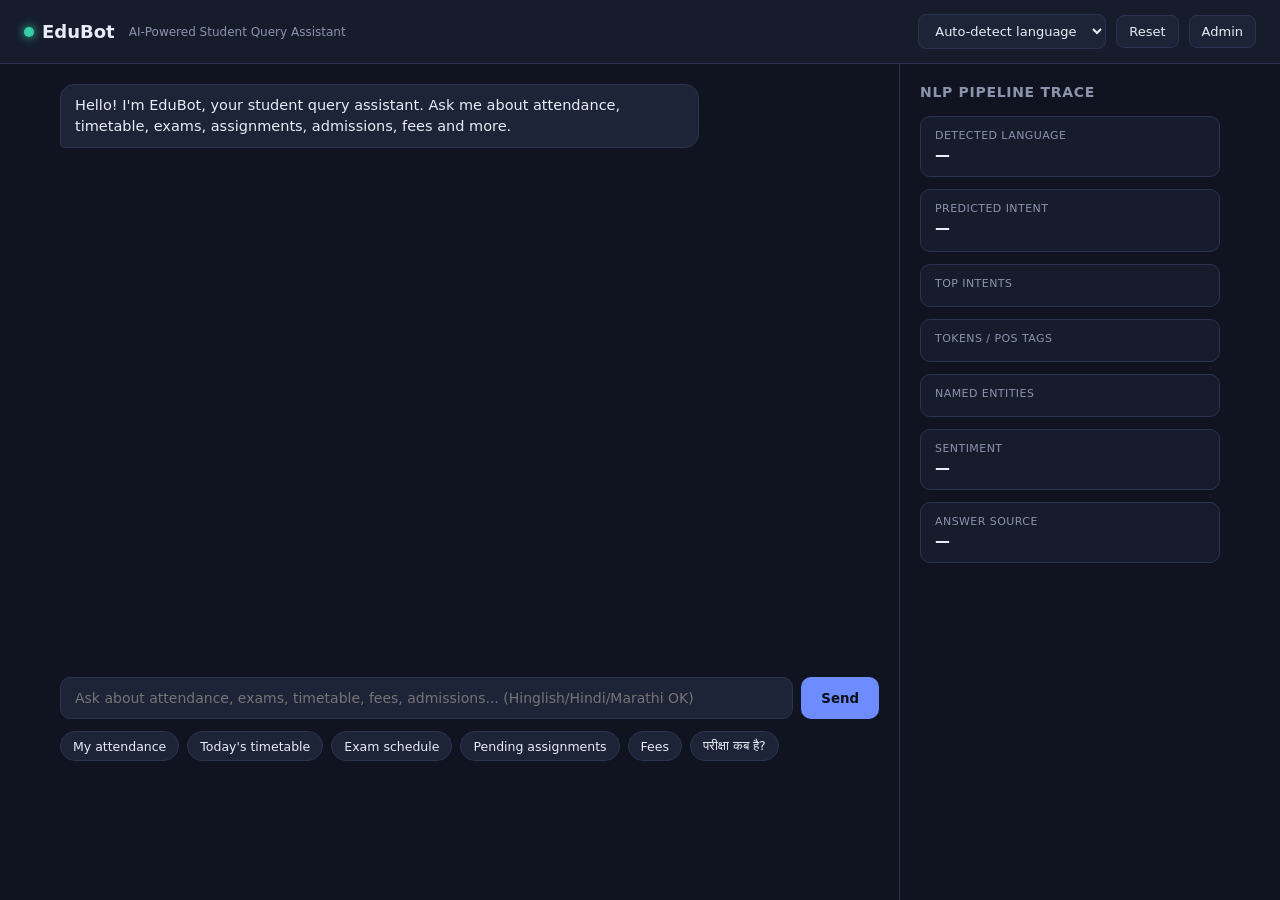
<file: templates/index.html>
<!DOCTYPE html>
<html lang="en">
<head>
<meta charset="UTF-8">
<meta name="viewport" content="width=device-width, initial-scale=1.0">
<title>EduBot — Student Query Assistant</title>
<link rel="stylesheet" href="/static/style.css">
</head>
<body>
<div class="app">
  <header class="topbar">
    <div class="brand"><span class="dot"></span> EduBot <small>AI-Powered Student Query Assistant</small></div>
    <div class="controls">
      <select id="langPref">
        <option value="auto">Auto-detect language</option>
        <option value="en">English</option>
        <option value="hi">हिन्दी</option>
        <option value="mr">मराठी</option>
      </select>
      <button id="resetBtn" title="Reset conversation">Reset</button>
      <a href="/admin" class="admin-link">Admin</a>
    </div>
  </header>

  <main class="layout">
    <section class="chat-panel">
      <div id="messages" class="messages"></div>
      <form id="chatForm" class="composer">
        <input id="msgInput" autocomplete="off" placeholder="Ask about attendance, exams, timetable, fees, admissions... (Hinglish/Hindi/Marathi OK)" />
        <button type="submit">Send</button>
      </form>
      <div class="quick-chips">
        <button data-q="What is my attendance? roll no 12">My attendance</button>
        <button data-q="Show my timetable for today">Today's timetable</button>
        <button data-q="When is the exam timetable?">Exam schedule</button>
        <button data-q="Pending assignments roll no 12">Pending assignments</button>
        <button data-q="How to pay fees?">Fees</button>
        <button data-q="परीक्षा कब है?">परीक्षा कब है?</button>
      </div>
    </section>

    <aside class="insight-panel">
      <h3>NLP Pipeline Trace</h3>
      <div class="card">
        <div class="label">Detected language</div>
        <div id="ivLang" class="value">—</div>
      </div>
      <div class="card">
        <div class="label">Predicted intent</div>
        <div id="ivIntent" class="value">—</div>
        <div id="ivConf" class="sub"></div>
      </div>
      <div class="card">
        <div class="label">Top intents</div>
        <div id="ivTop3" class="chips"></div>
      </div>
      <div class="card">
        <div class="label">Tokens / POS tags</div>
        <div id="ivPos" class="chips"></div>
      </div>
      <div class="card">
        <div class="label">Named entities</div>
        <div id="ivEntities" class="chips"></div>
      </div>
      <div class="card">
        <div class="label">Sentiment</div>
        <div id="ivSentiment" class="value">—</div>
      </div>
      <div class="card">
        <div class="label">Answer source</div>
        <div id="ivSource" class="value">—</div>
      </div>
    </aside>
  </main>
</div>
<script src="/static/app.js"></script>
</body>
</html>
</file>
<file: static/style.css>
:root {
  --bg: #0f1420; --panel: #161c2c; --panel-2: #1d2438; --border: #2a3350;
  --text: #e8ecf7; --muted: #8b93ad; --accent: #6c8cff; --accent-2: #35d0a8;
  --danger: #ff6b7a; --warn: #ffb454;
  font-family: 'Segoe UI', system-ui, -apple-system, Arial, sans-serif;
}
* { box-sizing: border-box; }
body { margin: 0; background: var(--bg); color: var(--text); }
.app { min-height: 100vh; display: flex; flex-direction: column; }
.topbar {
  display: flex; align-items: center; justify-content: space-between;
  padding: 14px 24px; background: var(--panel); border-bottom: 1px solid var(--border);
}
.brand { font-weight: 700; font-size: 18px; display: flex; align-items: center; gap: 8px; }
.brand small { color: var(--muted); font-weight: 400; font-size: 12px; margin-left: 6px; }
.dot { width: 10px; height: 10px; border-radius: 50%; background: var(--accent-2); box-shadow: 0 0 10px var(--accent-2); }
.controls { display: flex; gap: 10px; align-items: center; }
select, button, input, textarea { font-family: inherit; }
select#langPref, #resetBtn, .admin-link {
  background: var(--panel-2); color: var(--text); border: 1px solid var(--border);
  padding: 8px 12px; border-radius: 8px; cursor: pointer; text-decoration: none; font-size: 13px;
}
.layout { flex: 1; display: grid; grid-template-columns: 1fr 340px; gap: 0; max-width: 1200px; margin: 0 auto; width: 100%; }
.chat-panel { display: flex; flex-direction: column; padding: 20px; border-right: 1px solid var(--border); min-height: 70vh; }
.messages { flex: 1; overflow-y: auto; display: flex; flex-direction: column; gap: 12px; padding-bottom: 12px; max-height: 65vh; }
.msg { max-width: 78%; padding: 10px 14px; border-radius: 14px; line-height: 1.45; font-size: 14.5px; }
.msg.user { align-self: flex-end; background: var(--accent); color: #0b0f18; border-bottom-right-radius: 4px; }
.msg.bot { align-self: flex-start; background: var(--panel-2); border: 1px solid var(--border); border-bottom-left-radius: 4px; }
.msg.bot.escalate { border-color: var(--warn); }
.composer { display: flex; gap: 8px; margin-top: 8px; }
.composer input { flex: 1; padding: 12px 14px; border-radius: 10px; border: 1px solid var(--border); background: var(--panel-2); color: var(--text); font-size: 14px; }
.composer button { padding: 12px 20px; border-radius: 10px; border: none; background: var(--accent); color: #0b0f18; font-weight: 600; cursor: pointer; }
.quick-chips { display: flex; flex-wrap: wrap; gap: 8px; margin-top: 12px; }
.quick-chips button { background: var(--panel-2); border: 1px solid var(--border); color: var(--text); padding: 6px 12px; border-radius: 16px; font-size: 12.5px; cursor: pointer; }
.quick-chips button:hover { border-color: var(--accent); }
.insight-panel { padding: 20px; display: flex; flex-direction: column; gap: 12px; overflow-y: auto; max-height: 100vh; }
.insight-panel h3 { margin: 0 0 4px; font-size: 14px; color: var(--muted); text-transform: uppercase; letter-spacing: .05em; }
.card { background: var(--panel); border: 1px solid var(--border); border-radius: 10px; padding: 12px 14px; }
.card .label { font-size: 11px; color: var(--muted); text-transform: uppercase; letter-spacing: .04em; margin-bottom: 4px; }
.card .value { font-size: 15px; font-weight: 600; }
.card .sub { font-size: 12px; color: var(--muted); margin-top: 2px; }
.chips { display: flex; flex-wrap: wrap; gap: 6px; margin-top: 4px; }
.chip { background: var(--panel-2); border: 1px solid var(--border); border-radius: 6px; padding: 3px 8px; font-size: 11.5px; }
.chip.pos-tag { color: var(--accent-2); }
.chip.entity { color: var(--accent); border-color: var(--accent); }
.chip.top1 { border-color: var(--accent-2); }
.admin-layout { max-width: 1000px; margin: 0 auto; padding: 24px; width: 100%; }
.stat-grid { display: grid; grid-template-columns: repeat(4, 1fr); gap: 14px; margin-bottom: 20px; }
.stat-grid .card { text-align: center; padding: 18px; }
.stat-grid .num { font-size: 28px; font-weight: 700; color: var(--accent-2); }
.stat-grid .lbl { color: var(--muted); font-size: 12.5px; margin-top: 4px; }
.two-col { display: grid; grid-template-columns: 1fr 1fr; gap: 16px; margin-bottom: 20px; }
.card.wide { padding: 18px; }
.card.wide h3 { margin-top: 0; font-size: 15px; }
.faq-form { display: flex; flex-direction: column; gap: 10px; }
.faq-form input, .faq-form textarea {
  padding: 10px 12px; border-radius: 8px; border: 1px solid var(--border); background: var(--panel-2); color: var(--text); font-size: 13.5px;
}
.faq-form textarea { min-height: 70px; resize: vertical; }
.faq-form button { align-self: flex-start; padding: 10px 18px; border-radius: 8px; border: none; background: var(--accent-2); color: #06231b; font-weight: 600; cursor: pointer; }
@media (max-width: 860px) {
  .layout { grid-template-columns: 1fr; }
  .insight-panel { border-top: 1px solid var(--border); }
  .stat-grid { grid-template-columns: repeat(2, 1fr); }
  .two-col { grid-template-columns: 1fr; }
}
</file>
